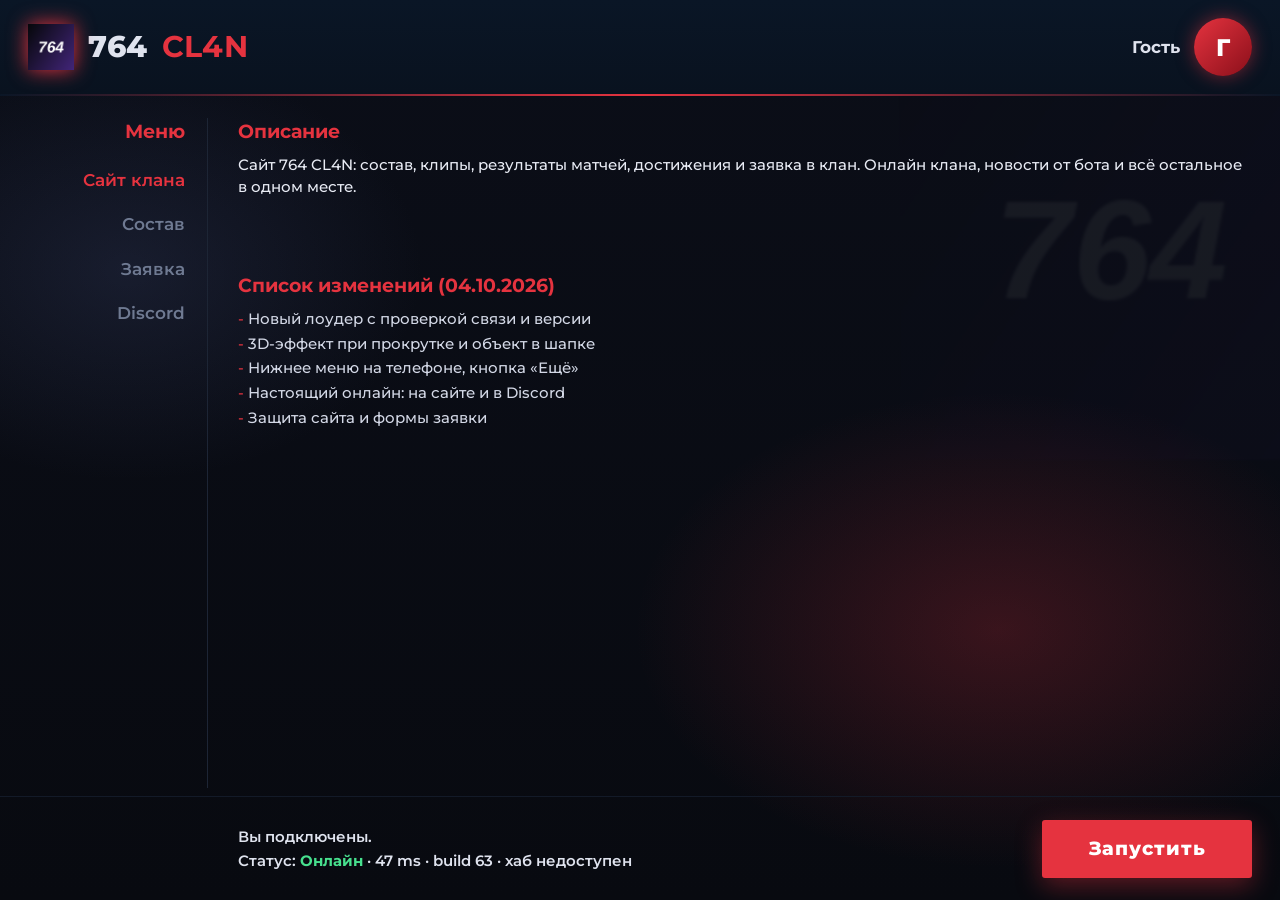
<file: launcher.html>
<!doctype html><html lang="ru"><head><meta charset="utf-8"><meta name="viewport" content="width=device-width,initial-scale=1"><title>764 CL4N — Loader</title>
<link rel="icon" href="favicon.png"><link rel="stylesheet" href="https://fonts.googleapis.com/css2?family=Montserrat:wght@500;600;700;800&display=swap">
<style>
*{box-sizing:border-box;margin:0;padding:0}html,body{height:100%}
body{--a:#e5333f;--a2:#8b0f1a;background:#090b12;color:#dfe3ee;font:500 15px/1.45 Montserrat,Segoe UI,sans-serif;display:flex;flex-direction:column;overflow:hidden;user-select:none;position:relative}
body.blue{--a:#1ca7e0;--a2:#0b5f86}
.bg{position:absolute;inset:0;z-index:0;background:radial-gradient(520px 340px at 78% 70%,color-mix(in srgb,var(--a) 22%,transparent),transparent 70%),radial-gradient(420px 300px at 10% 30%,rgba(60,70,110,.28),transparent 70%),linear-gradient(180deg,#0b0e18,#080a10)}
.bg:after{content:'';position:absolute;right:-40px;top:40px;width:420px;height:420px;background:url(favicon.png) center/contain no-repeat;opacity:.05;filter:blur(1px)}
header,main,footer{position:relative;z-index:1}
header{height:96px;flex:none;display:flex;align-items:center;justify-content:space-between;padding:0 28px;background:linear-gradient(180deg,#0c1220,#0a0f1b);border-bottom:2px solid transparent;border-image:linear-gradient(90deg,transparent,var(--a),transparent) 1}
.brand{display:flex;align-items:center;gap:14px;font-weight:800;font-size:30px;letter-spacing:.02em}.brand img{width:46px;height:46px;filter:drop-shadow(0 0 10px var(--a))}.brand b{color:var(--a)}
.usr{all:unset;cursor:pointer;display:flex;align-items:center;gap:14px;font-weight:700;font-size:17px}.usr:hover{color:#fff}
#av{width:58px;height:58px;border-radius:50%;display:flex;align-items:center;justify-content:center;font:800 24px Montserrat,sans-serif;font-style:normal;color:#fff;background:linear-gradient(135deg,var(--a),var(--a2));box-shadow:0 0 18px color-mix(in srgb,var(--a) 50%,transparent)}
main{flex:1;min-height:0;display:flex;padding:22px 28px 8px}
#tabs{width:180px;flex:none;border-right:1px solid #1d2535;padding-right:22px;display:flex;flex-direction:column;gap:12px;align-items:flex-end;text-align:right}
#tabs h3{font-size:19px;font-weight:700;color:var(--a);margin-bottom:6px}
#tabs button{all:unset;cursor:pointer;font-size:17px;color:#6f7a92;font-weight:600;padding:4px 0}#tabs button:hover{color:#b9c2d6}#tabs button.on{color:var(--a)}
section{flex:1;min-width:0;padding-left:30px;overflow:auto}
h2{font-size:19px;font-weight:700;color:var(--a);margin-bottom:8px}section>h2:not(:first-child){margin-top:26px}
#desc{font-size:15px;line-height:1.5;color:#e8ebf4;min-height:92px}
ul{list-style:none;font-size:14.5px;line-height:1.7;color:#d3d8e6}li:before{content:'- ';color:var(--a)}
footer{height:104px;flex:none;display:flex;align-items:center;justify-content:space-between;padding:0 28px 0 238px;border-top:1px solid #131a28}
#s1,#s2{font-size:15px;font-weight:600}#s2{margin-top:2px}#s2.er,#s1.er{color:#ff7b86}#s2.ok b{color:#47e08e}
#go{all:unset;cursor:pointer;position:relative;overflow:hidden;width:210px;height:58px;display:flex;align-items:center;justify-content:center;background:var(--a);color:#fff;font-weight:800;font-size:19px;letter-spacing:.04em;border-radius:3px;box-shadow:0 8px 26px color-mix(in srgb,var(--a) 38%,transparent)}
#go:hover{filter:brightness(1.1)}#go[disabled]{background:#171d2c;color:#4f5973;box-shadow:none;cursor:default}
#gb{position:absolute;left:0;top:0;bottom:0;width:0;background:rgba(255,255,255,.25)}#gl{position:relative}
@media(max-width:640px){main{flex-direction:column}#tabs{width:auto;border:0;flex-direction:row;flex-wrap:wrap;align-items:center;text-align:left;padding:0 0 10px}footer{padding-left:28px}section{padding-left:0}}
.tbar{display:none;position:relative;z-index:3;height:28px;flex:none;background:#04060c;align-items:center;justify-content:center;font:700 13px Montserrat,Segoe UI,sans-serif;letter-spacing:.02em;-webkit-app-region:drag}
body.el .tbar{display:flex}.tbar b{position:absolute;right:0;top:0;width:44px;height:28px;display:grid;place-items:center;font-size:17px;cursor:pointer;-webkit-app-region:no-drag}.tbar b:hover{background:#c42b1c}
body.el .usr,body.el #tabs button,body.el #go{-webkit-app-region:no-drag}
header{background:linear-gradient(180deg,#0a1626,#09121f)!important}
</style></head><body>
<div class="tbar">764 CL4N<b id="xc" title="Закрыть">✕</b></div><div class="bg"></div>
<header><div class="brand"><img src="favicon.png" alt="">764 <b>CL4N</b></div><button class="usr" id="usr" title="Сменить ник"><span id="nick">Гость</span><i id="av">?</i></button></header>
<main><nav id="tabs"><h3>Меню</h3><button class="on" data-k="site">Сайт клана</button><button data-k="roster">Состав</button><button data-k="apply">Заявка</button><button data-k="dc">Discord</button></nav>
<section><h2>Описание</h2><p id="desc"></p><h2>Список изменений (<span id="date">04.10.2026</span>)</h2>
<ul><li>Новый лоудер с проверкой связи и версии</li><li>3D-эффект при прокрутке и объект в шапке</li><li>Нижнее меню на телефоне, кнопка «Ещё»</li><li>Настоящий онлайн: на сайте и в Discord</li><li>Защита сайта и формы заявки</li></ul></section></main>
<footer><div><div id="s1">Подключение…</div><div id="s2">Статус: —</div></div><button id="go" disabled><i id="gb"></i><span id="gl">Запустить</span></button></footer>
<script>if(/Electron/.test(navigator.userAgent)){document.body.classList.add("el");document.addEventListener("DOMContentLoaded",function(){var x=document.getElementById("xc");if(x)x.onclick=function(){window.close()}})}
var HUB='https://cl4n-hub.764cl4n.workers.dev',DC='https://discord.gg/Bf2fKNza',$=function(i){return document.getElementById(i)},ok=false,cur='site',busy=0,
T={site:['Сайт 764 CL4N: состав, клипы, результаты матчей, достижения и заявка в клан. Онлайн клана, новости от бота и всё остальное в одном месте.','./'],
roster:['Состав команды: ники, роли и ссылки на профили игроков 764 CL4N. Обновляется через бота прямо из Discord.','./#roster'],
apply:['Хочешь к нам? Заполни заявку: ник, опыт в HVH и клип. Она сразу придёт модераторам в Discord.','./#apply'],
dc:['Сервер клана в Discord: чат, набор, разборы матчей и общение с командой.',DC]};
if(/blue/.test(location.search))document.body.className='blue';
try{resizeTo(800,680)}catch(e){}
function nm(){var n='Гость';try{n=localStorage.getItem('ldNick')||n}catch(e){}$('nick').textContent=n;$('av').textContent=n.trim().charAt(0).toUpperCase()||'?'}
$('usr').onclick=function(){var n=prompt('Твой ник:',$('nick').textContent==='Гость'?'':$('nick').textContent);if(n!==null){try{localStorage.setItem('ldNick',n.trim().slice(0,20))}catch(e){}nm()}};nm();
var tb=document.querySelectorAll('#tabs button');function pick(k){cur=k;$('desc').textContent=T[k][0];[].forEach.call(tb,function(b){b.classList.toggle('on',b.dataset.k===k)})}
[].forEach.call(tb,function(b){b.onclick=function(){pick(b.dataset.k)}});pick('site');
function get(u,ms){var t=performance.now();return Promise.race([fetch(u,{cache:'no-store'}).then(function(r){return{ok:r.status<500,ms:Math.round(performance.now()-t),r:r}}),new Promise(function(r){setTimeout(function(){r({ok:false})},ms||4000)})]).catch(function(){return{ok:false}})}
function launch(){var u=T[cur][1];if(cur==='dc'){window.open(u,'_blank');return}try{resizeTo(1280,820);moveTo(Math.max(0,(screen.availWidth-1280)/2),Math.max(0,(screen.availHeight-820)/2))}catch(e){}location.href=u}
$('go').onclick=function(){if(busy)return;if(!ok){location.reload();return}busy=1;var t0=Date.now(),D=1500;$('gl').textContent='Загрузка…';
 (function f(){var k=Math.min(1,(Date.now()-t0)/D);$('gb').style.width=k*100+'%';if(k<1)requestAnimationFrame(f);else{$('gl').textContent='Готово';launch();setTimeout(function(){busy=0;$('gb').style.width=0;$('gl').textContent='Запустить'},1200)}})()};
addEventListener('keydown',function(e){if(e.key==='Enter'&&!$('go').disabled)$('go').click()});
(async function(){
 var a=await get('./sw.js');
 if(!a.ok){$('s1').textContent='Нет подключения к серверу.';$('s1').className='er';$('s2').textContent='Статус: Офлайн';$('s2').className='er';$('gl').textContent='Повторить';$('go').disabled=false;return}
 var v='';try{var m=(await a.r.text()).match(/cl4n-v(\d+)/);if(m)v=' · build '+m[1]}catch(e){}
 var h=await get(HUB+'/pub',3000);
 $('s1').textContent='Вы подключены.';$('s2').className='ok';$('s2').innerHTML='Статус: <b>Онлайн</b> · '+a.ms+' ms'+v+(h.ok?'':' · хаб недоступен');
 ok=true;$('go').disabled=false;
})();
</script></body></html>
</file>
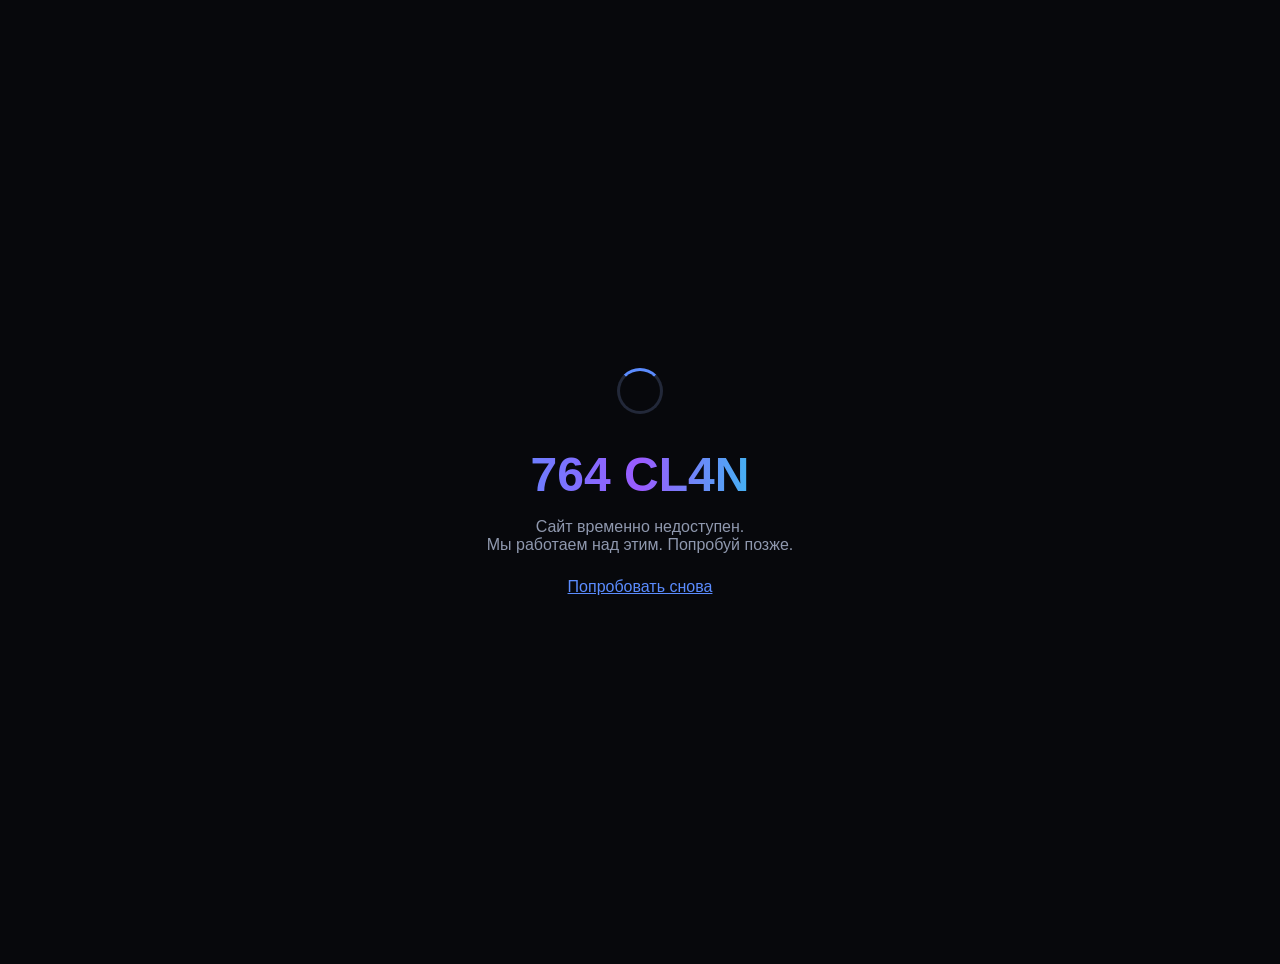
<file: offline.html>
<!DOCTYPE html>
<html lang="ru">
<head>
<meta charset="UTF-8">
<meta name="viewport" content="width=device-width,initial-scale=1">
<title>764 CL4N — Сайт недоступен</title>
<meta name="description" content="764 CL4N временно недоступен.">
<style>
body{background:#07080c;color:#e9ecf5;font-family:Manrope,sans-serif;display:flex;align-items:center;justify-content:center;min-height:100vh;text-align:center;padding:24px}
h1{font:800 48px Unbounded,sans-serif;background:linear-gradient(90deg,#5b8cff,#9a5bff,#22d3ee);-webkit-background-clip:text;background-clip:text;color:transparent;margin-bottom:14px}
p{color:#8f98ae;font-size:16px;margin-bottom:24px}
a{color:#5b8cff}.spinner{width:40px;height:40px;border:3px solid #222839;border-top-color:#5b8cff;border-radius:50%;animation:sp .8s linear infinite;margin:0 auto 18px}@keyframes sp{to{transform:rotate(360deg)}}
</style>
<script>try{if(localStorage.getItem("lang")==="en")document.documentElement.lang="en"}catch(e){}</script></head>
<body>
<div><div class="spinner"></div><h1>764 CL4N</h1><p>Сайт временно недоступен.<br>Мы работаем над этим. Попробуй позже.</p><a href="./">Попробовать снова</a></div>
<script>addEventListener("online",function(){location.reload()});</script>
<script src="i18n-x.js" defer></script><script src="i18n.js" defer></script></body>
</html>
</file>
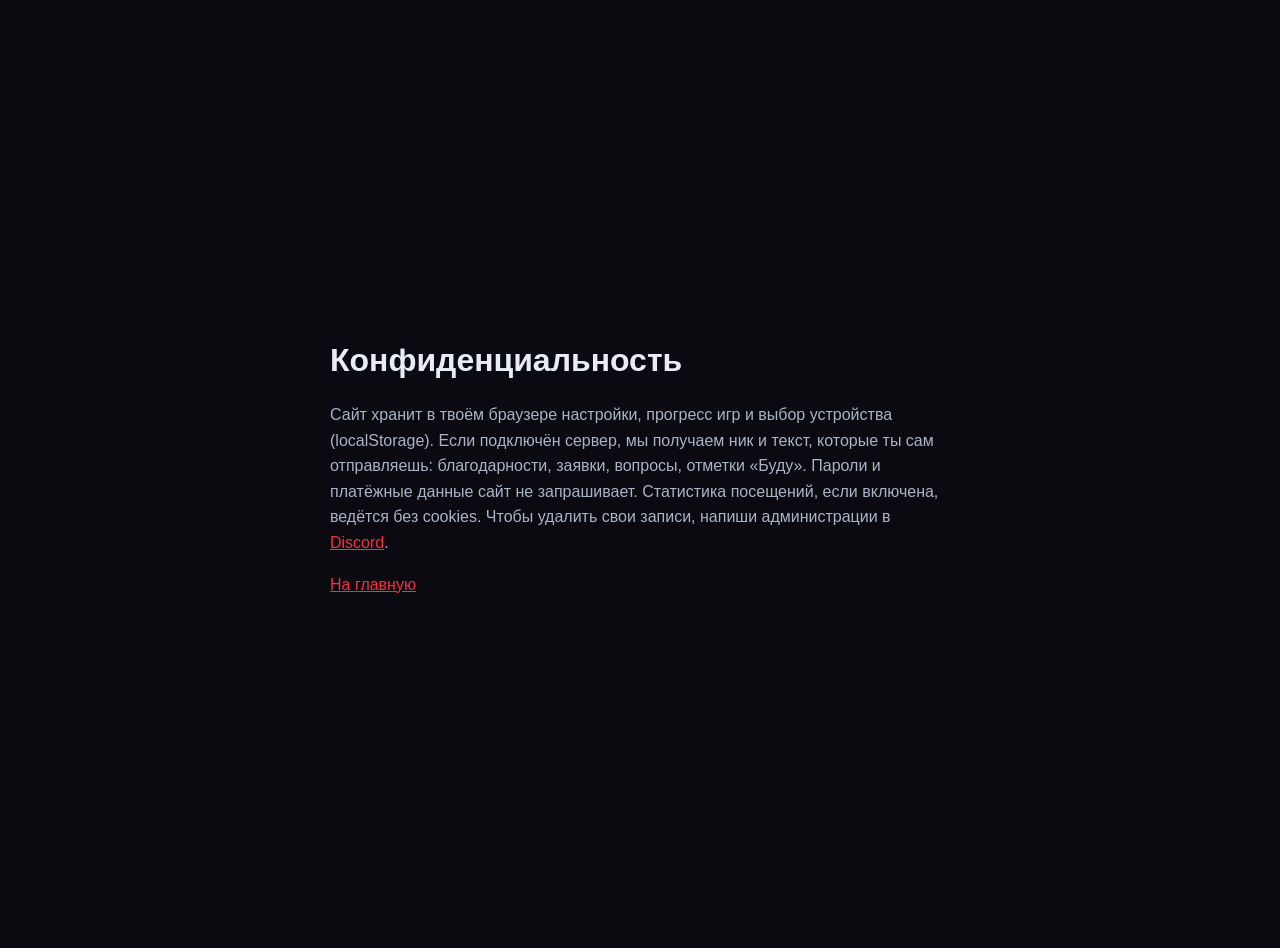
<file: privacy.html>
<!doctype html><html lang="ru"><head><meta charset="utf-8"><meta name="viewport" content="width=device-width,initial-scale=1"><title>Конфиденциальность · 764 CL4N</title><meta name="robots" content="noindex"><style>body{margin:0;min-height:100vh;display:grid;place-items:center;background:#0a0a10;color:#e8ecf5;font:16px/1.6 Manrope,Verdana,sans-serif;padding:24px}main{max-width:620px}h1{font-size:32px;margin:0 0 12px}a{color:#ff2a3a}p{color:#aab3c8}</style><script>try{if(localStorage.getItem("lang")==="en")document.documentElement.lang="en"}catch(e){}</script></head><body><main><h1>Конфиденциальность</h1><p>Сайт хранит в твоём браузере настройки, прогресс игр и выбор устройства (localStorage). Если подключён сервер, мы получаем ник и текст, которые ты сам отправляешь: благодарности, заявки, вопросы, отметки «Буду». Пароли и платёжные данные сайт не запрашивает. Статистика посещений, если включена, ведётся без cookies. Чтобы удалить свои записи, напиши администрации в <a href="https://discord.gg/Bf2fKNza">Discord</a>.</p><p><a href="/">На главную</a></p></main><script src="i18n-x.js" defer></script><script src="i18n.js" defer></script></body></html>
</file>
